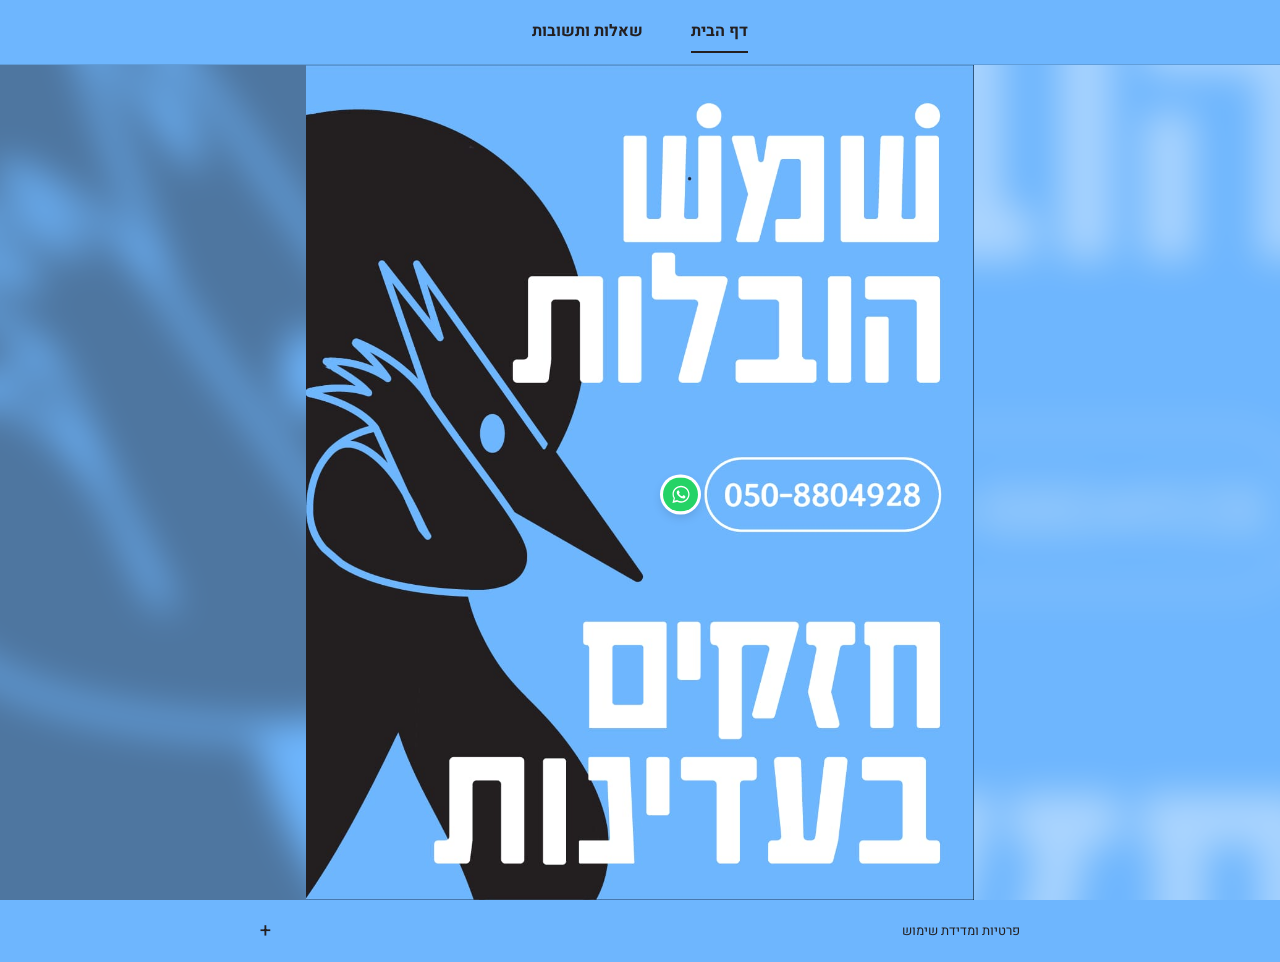
<file: index.html>
<!doctype html>
<html lang="he" dir="rtl">
<head>
  <meta charset="utf-8">
  <meta name="viewport" content="width=device-width, initial-scale=1">
  <meta name="format-detection" content="telephone=no">
  <meta name="theme-color" content="#6eb6fe">
  <title>שמש הובלות | הובלות קטנות וגדולות באיזור חיפה</title>
  <meta name="description" content="שמש הובלות — חזקים בעדינות. הובלות קטנות וגדולות באיזור חיפה. חיפה והקריות, קריית טבעון, יישובי חוף הכרמל ועד פרדס חנה. לפרטי ההובלה והצעת מחיר בוואטסאפ.">
  <link rel="icon" href="favicon.png" type="image/png">
  <link rel="canonical" href="https://www.shemesh-moving.co.il/">
  <link rel="preload" href="shemesh-original.jpg" as="image">
  <link rel="stylesheet" href="styles.css">
  <script src="navigation.js" defer></script>
  <script src="campaign.js" defer></script>
</head>
<body data-page="small">
  <a class="skip-link" href="#main">דלגו לתוכן</a>
  <header class="site-header">
    <nav class="page-nav" aria-label="ניווט ראשי">
      <a href="#home" data-panel-link="home" aria-current="page">דף הבית</a>
      <a href="#faq" data-panel-link="faq">שאלות ותשובות</a>
    </nav>
  </header>
  <main id="main" tabindex="-1">
    <section class="page" id="home" data-panel aria-labelledby="hero-title">
      <div class="poster-group">
        <h1 class="visually-hidden" id="hero-title">הובלות קטנות וגדולות באיזור חיפה</h1>
        <div class="poster">
          <img class="poster-image" src="shemesh-original.jpg" width="1081" height="1351" alt="שמש הובלות — חזקים בעדינות — 050-8804928" fetchpriority="high">
          <a class="whatsapp-link" href="https://wa.me/972508804928?text=%D7%A9%D7%9C%D7%95%D7%9D%20%D7%A9%D7%9E%D7%A9%20%D7%94%D7%95%D7%91%D7%9C%D7%95%D7%AA%2C%20%D7%90%D7%A9%D7%9E%D7%97%20%D7%9C%D7%94%D7%A6%D7%A2%D7%AA%20%D7%9E%D7%97%D7%99%D7%A8%20%D7%9C%D7%94%D7%95%D7%91%D7%9C%D7%94%20%D7%91%D7%90%D7%96%D7%95%D7%A8%20%D7%94%D7%A9%D7%99%D7%A8%D7%95%D7%AA%20%D7%A9%D7%9C%D7%9B%D7%9D." title="חזקים בעדינות" data-tooltip="לחץ כאן כדי לקבוע הובלה" aria-label="שליחת וואטסאפ לשמש הובלות 050-8804928" data-contact="whatsapp" data-placement="artwork" target="_blank" rel="noopener noreferrer"></a>
        </div>
      </div>
    </section>
    <section class="content-panel" id="faq" data-panel aria-labelledby="faq-title">
      <div class="content-inner">
        <p class="section-kicker">שמש הובלות · חזקים בעדינות</p>
        <h2 id="faq-title">שאלות ותשובות</h2>
        <p class="section-intro">כמה דברים שכדאי לדעת לפני ההובלה.</p>
        <div class="faq-list">
        <details><summary>אתם עושים גם הובלות קטנות?<span aria-hidden="true">+</span></summary><p>כן. אנחנו מובילים גם פריט אחד או כמה פריטים, כמו ספה, כורסה, שולחן או כמה ארגזים.</p></details>
        <details><summary>באילו אזורים אתם עובדים?<span aria-hidden="true">+</span></summary><p>הבסיס שלנו בחיפה. אזור השירות כולל את חיפה והקריות, ומגיע עד קריית טבעון במזרח, עד עכו בצפון ועד פרדס חנה בדרום. בנוסף, אנחנו משרתים את כל יישובי חוף הכרמל. מספיק שכתובת האיסוף או כתובת הפריקה נמצאת באזור השירות. למשל, גם הובלה מחיפה לירושלים אפשרית.</p></details>
        <details><summary>האם אתם עושים פירוק והרכבה?<span aria-hidden="true">+</span></summary><p>כן, במחיר נוסף.</p></details>
        <details><summary>האם אתם מציעים גם שירות אריזה?<span aria-hidden="true">+</span></summary><p>כן. אנחנו מציעים אריזה כשירות נפרד מההובלה: מגיעים ואורזים הכול בארגזים בצורה מסודרת ומוקפדת.</p></details>
        <details><summary>איך נקבע מחיר ההובלה?<span aria-hidden="true">+</span></summary><p>ההצעה ניתנת לפי התכולה, מיקומי האיסוף והיעד, תנאי הגישה והצורך בפירוק והרכבה.</p></details>
        </div>
        <a class="contact-button" href="https://wa.me/972508804928?text=%D7%A9%D7%9C%D7%95%D7%9D%20%D7%A9%D7%9E%D7%A9%20%D7%94%D7%95%D7%91%D7%9C%D7%95%D7%AA%2C%20%D7%90%D7%A9%D7%9E%D7%97%20%D7%9C%D7%94%D7%A6%D7%A2%D7%AA%20%D7%9E%D7%97%D7%99%D7%A8%20%D7%9C%D7%94%D7%95%D7%91%D7%9C%D7%94%20%D7%91%D7%90%D7%96%D7%95%D7%A8%20%D7%94%D7%A9%D7%99%D7%A8%D7%95%D7%AA%20%D7%A9%D7%9C%D7%9B%D7%9D." data-contact="whatsapp" data-placement="faq" target="_blank" rel="noopener noreferrer">נשארה שאלה? דברו איתנו בוואטסאפ <span aria-hidden="true">↖</span></a>
      </div>
    </section>
  </main>
  <footer class="site-footer">
    <details class="analytics-notice">
    <summary>פרטיות ומדידת שימוש<span aria-hidden="true">+</span></summary>
    <p>האתר משתמש ב־Google Analytics ובעוגיות למדידת ביקורים, מקורות הגעה ולחיצות על כפתורי וואטסאפ. נתוני שימוש נשלחים ל־Google כדי לעזור לנו לשפר את האתר והפרסום. תוכן השיחות בוואטסאפ אינו נשלח ל־Google Analytics. <a href="https://policies.google.com/technologies/partner-sites?hl=he" target="_blank" rel="noopener noreferrer">מידע על השימוש של Google בנתונים</a>.</p>
  </details>
  </footer>
</body>
</html>
</file>
<file: styles.css>
@font-face{font-family:Heebo;src:url('heebo-regular.ttf') format('truetype');font-weight:400;font-style:normal;font-display:swap}
@font-face{font-family:Heebo;src:url('heebo-bold.ttf') format('truetype');font-weight:700;font-style:normal;font-display:swap}
:root{--blue:#6eb6fe;--ink:#231f20;--nav-height:64px}
*{box-sizing:border-box}
html{min-height:100%;scroll-padding-top:var(--nav-height)}
body{min-height:100%;margin:0;background:var(--blue);color:var(--ink);font-family:Heebo,Arial,sans-serif;font-size:17px;line-height:1.7}
a{color:inherit}
a,summary{-webkit-tap-highlight-color:transparent}
a:focus-visible,summary:focus-visible{outline:3px solid var(--ink);outline-offset:5px}
[hidden]{display:none!important}
h1,h2,p{margin:0}
.skip-link{position:fixed;top:10px;right:10px;transform:translateY(-160%);z-index:50;background:#fff;padding:10px 20px}
.skip-link:focus{transform:translateY(0)}
.site-header{position:sticky;top:0;z-index:10;background:var(--blue);border-bottom:1px solid rgb(35 31 32 / 16%)}
.page-nav{min-height:var(--nav-height);display:flex;align-items:center;justify-content:center;gap:36px;padding:8px 18px}
.page-nav a{position:relative;padding:9px 6px;text-decoration:none;font-weight:700;white-space:nowrap;font-size:16px;line-height:1.6}
.page-nav a::after{content:'';position:absolute;inset-inline:6px;bottom:1px;height:2px;background:currentColor;transform:scaleX(0);transition:transform 140ms ease}
.page-nav a:hover::after,.page-nav a[aria-current="page"]::after{transform:scaleX(1)}
.page{position:relative;display:grid;min-height:calc(100svh - var(--nav-height) - 1px);overflow:hidden;place-items:center;background:var(--blue)}
.page::before{content:'';position:absolute;inset:-6vmax;background:url('shemesh-original.jpg') center / cover no-repeat;filter:blur(18px);opacity:.42;transform:scale(1.04)}
.poster-group{position:relative;width:min(100%,calc((100svh - var(--nav-height) - 1px) * 1081 / 1351))}
.poster{position:relative;width:100%;aspect-ratio:1081/1351}
.poster-image{display:block;width:100%;height:auto}
.visually-hidden{position:absolute;width:1px;height:1px;padding:0;margin:-1px;overflow:hidden;clip-path:inset(50%);white-space:nowrap;border:0}
    .whatsapp-link {
      position: absolute;
      display: block;
      left: 53.5%;
      top: 51.4%;
      width: 41.5%;
      height: 9.2%;
      min-height: 44px;
      transform: translateY(-50%);
      border-radius: 999px;
      outline-offset: 6px;
    }

    .whatsapp-link:focus-visible {
      outline: 4px solid #ffffff;
    }

    .whatsapp-link::after {
      content: attr(data-tooltip);
      position: absolute;
      right: 50%;
      bottom: calc(100% + 10px);
      width: max-content;
      max-width: min(58vw, 260px);
      padding: 8px 12px;
      border-radius: 8px;
      background: rgb(13 33 58 / 92%);
      box-shadow: 0 8px 18px rgb(0 0 0 / 18%);
      color: #ffffff;
      font-size: clamp(0.78rem, 1.8vw, 0.95rem);
      font-weight: 700;
      line-height: 1.2;
      opacity: 0;
      pointer-events: none;
      text-align: center;
      transform: translate(50%, 4px);
      transition: opacity 140ms ease, transform 140ms ease;
      white-space: normal;
      z-index: 1;
    }

    .whatsapp-link:hover::after,
    .whatsapp-link:focus-visible::after {
      opacity: 1;
      transform: translate(50%, 0);
    }

    .whatsapp-link::before {
      content: "";
      position: absolute;
      top: 50%;
      left: 0;
      width: 12.4%;
      aspect-ratio: 1;
      border-radius: 50%;
      background:
        url("data:image/svg+xml,%3Csvg xmlns='http://www.w3.org/2000/svg' viewBox='0 0 32 32'%3E%3Cpath fill='%23fff' d='M16.04 4.5c-6.25 0-11.33 5-11.33 11.16 0 1.96.53 3.88 1.54 5.56L4.6 27.5l6.47-1.62a11.55 11.55 0 0 0 4.97 1.13c6.25 0 11.34-5 11.34-11.16S22.29 4.5 16.04 4.5Zm0 20.62c-1.7 0-3.36-.45-4.82-1.3l-.35-.2-3.83.96.97-3.72-.23-.38a9.28 9.28 0 0 1-1.42-4.82c0-5.12 4.34-9.28 9.68-9.28s9.68 4.16 9.68 9.28-4.34 9.46-9.68 9.46Zm5.3-6.93c-.29-.14-1.7-.82-1.96-.91-.26-.1-.45-.14-.64.14-.19.28-.73.91-.9 1.1-.17.19-.33.21-.62.07-.29-.14-1.21-.44-2.3-1.39a8.6 8.6 0 0 1-1.59-1.95c-.17-.28-.02-.43.13-.57.13-.13.29-.33.43-.49.14-.17.19-.28.29-.47.1-.19.05-.35-.02-.49-.07-.14-.64-1.52-.88-2.08-.23-.54-.47-.47-.64-.48h-.55c-.19 0-.5.07-.76.35-.26.28-1 1-1 2.43s1.02 2.81 1.16 3c.14.19 2.01 3.02 4.86 4.24.68.29 1.21.46 1.62.59.68.21 1.3.18 1.79.11.55-.08 1.7-.68 1.94-1.34.24-.66.24-1.22.17-1.34-.07-.12-.26-.19-.55-.33Z'/%3E%3C/svg%3E") center / 70% 70% no-repeat,
        #25d366;
      box-shadow: 0 0 0 3px #ffffff, 0 4px 12px rgb(0 0 0 / 18%);
      transform: translateY(-50%);
      pointer-events: none;
    }


.content-panel{min-height:calc(100svh - var(--nav-height) - 1px);padding:64px 24px 72px}
.content-inner{max-width:760px;margin-inline:auto}
.section-kicker{font-size:14px;margin-bottom:14px}
h2{font-family:Heebo,Arial,sans-serif;font-size:clamp(48px,8vw,72px);font-weight:700;line-height:1.05}
.section-intro{font-size:20px;margin-top:20px;margin-bottom:38px}
.faq-list{border-top:1px solid rgb(35 31 32 / 35%)}
.faq-list details{border-bottom:1px solid rgb(35 31 32 / 35%)}
summary{display:flex;justify-content:space-between;align-items:center;gap:20px;list-style:none;cursor:pointer}
summary::-webkit-details-marker{display:none}
.faq-list summary{padding:23px 0;font-size:19px;font-weight:700}
summary span{font-size:26px;line-height:1;font-weight:400}
details[open]>summary span{transform:rotate(45deg)}
.faq-list details>p{max-width:690px;padding:0 0 25px 24px}
.contact-button{display:inline-flex;justify-content:center;align-items:center;gap:20px;max-width:100%;margin-top:36px;padding:15px 24px;border-radius:999px;background:var(--ink);color:#fff;font-size:16px;font-weight:700;line-height:1.7;text-decoration:none}
.contact-button:hover{background:#3b3538}
.site-footer{padding:12px 24px;background:var(--blue)}
.analytics-notice{max-width:760px;margin-inline:auto;font-size:13px}
.analytics-notice summary{padding:8px 0;font-size:13px}
.analytics-notice summary span{font-size:20px}
.analytics-notice p{padding:10px 0 12px;line-height:1.8}
.analytics-notice a{text-underline-offset:3px}
@media(max-width:600px){:root{--nav-height:58px}.page-nav{gap:24px}.page-nav a{font-size:14px}.content-panel{padding:38px 22px 48px}.section-kicker{font-size:13px}.section-intro{font-size:17px;margin-top:16px;margin-bottom:28px}.faq-list summary{font-size:17px;padding-block:20px}.faq-list details>p{font-size:16px}.contact-button{font-size:14px;padding:14px 19px;gap:12px}.site-footer{padding-inline:22px}}
@media(prefers-reduced-motion:reduce){*,*::before,*::after{transition:none!important}}
</file>
